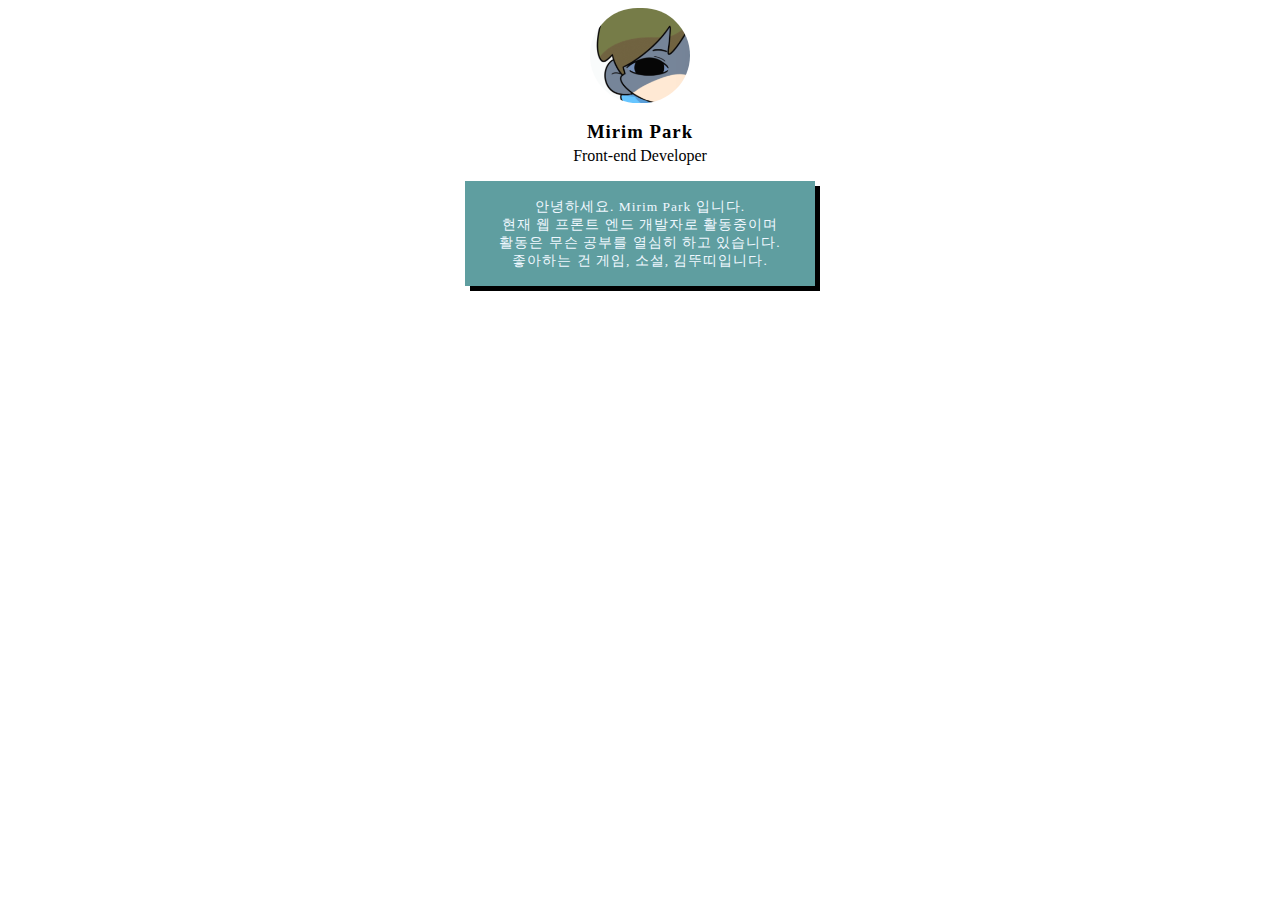
<file: index.html>
<!DOCTYPE html>
<html lang="en">
<head>
    <meta charset="UTF-8">
    <meta name="viewport" content="width=device-width, initial-scale=1.0">
    <title>Document</title>
    <link href="css/main.css" rel="stylesheet">
    <!-- 상대 경로 -->
</head>
<body>

    <img src="kimdduddi.png" class="profile">
    <h3 class="title">Mirim Park</h3>
    <!-- letter-spacing 글자 자간 -->
    <p class="content">Front-end Developer</p>
    <!-- span 별 의미 없는 태그-->
    <!-- font-weight 아니면 간단한게 strong도 가능 -->
    <div class="box">
        <p class="detail">안녕하세요. Mirim Park 입니다.<br>
        현재 웹 프론트 엔드 개발자로 활동중이며<br>
        활동은 무슨 공부를 열심히 하고 있습니다.<br>
        좋아하는 건 게임, 소설, 김뚜띠입니다.</p>
    </div>
</body>
</html>
</file>
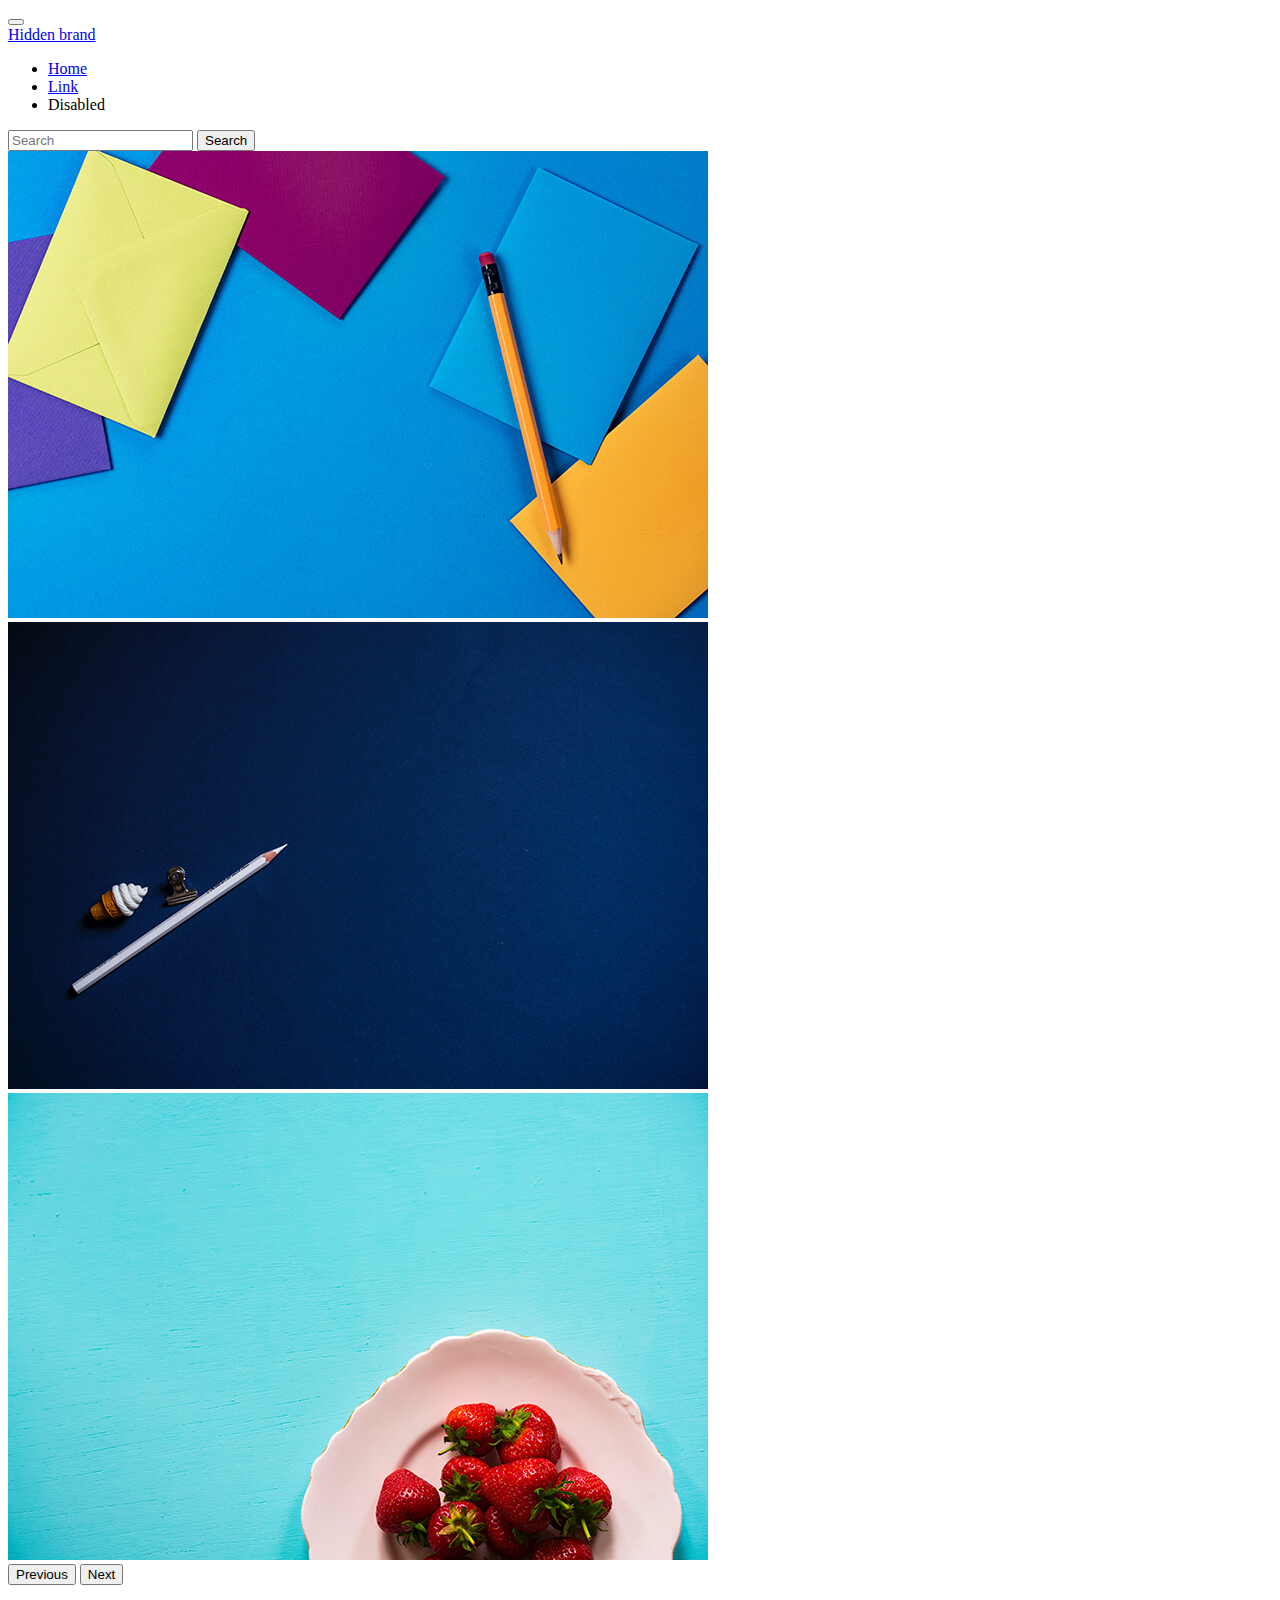
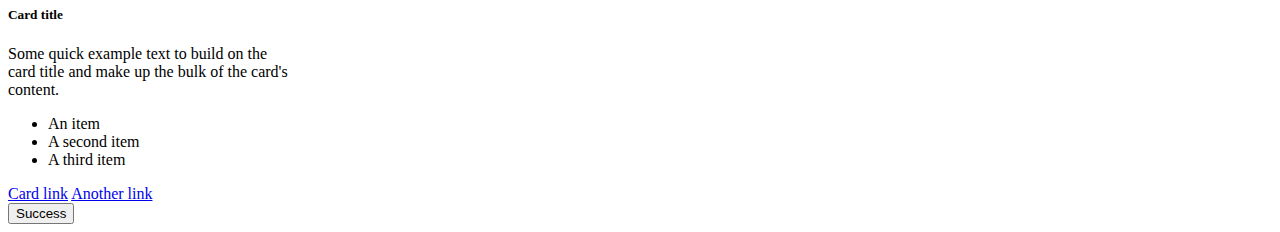
<file: bootstrap/index.html>
<!doctype html>
<html lang="en">
  <head>
    <!-- Required meta tags -->
    <meta charset="utf-8">
    <meta name="viewport" content="width=device-width, initial-scale=1">
    <title>Bootstrap demo</title>

    <!-- Bootstrap CSS -->
    <link 
    href="https://cdn.jsdelivr.net/npm/bootstrap@5.3.2/dist/css/bootstrap.min.css" 
    rel="stylesheet" 
    integrity="sha384-T3c6CoIi6uLrA9TneNEoa7RxnatzjcDSCmG1MXxSR1GAsXEV/Dwwykc2MPK8M2HN" 
    crossorigin="anonymous"
    >
  </head>
  <body>
    <nav class="navbar navbar-expand-lg bg-body-tertiary">
        <div class="container-fluid">
          <button class="navbar-toggler" type="button" data-bs-toggle="collapse" data-bs-target="#navbarTogglerDemo01" aria-controls="navbarTogglerDemo01" aria-expanded="false" aria-label="Toggle navigation">
            <span class="navbar-toggler-icon"></span>
          </button>
          <div class="collapse navbar-collapse" id="navbarTogglerDemo01">
            <a class="navbar-brand" href="#">Hidden brand</a>
            <ul class="navbar-nav me-auto mb-2 mb-lg-0">
              <li class="nav-item">
                <a class="nav-link active" aria-current="page" href="#">Home</a>
              </li>
              <li class="nav-item">
                <a class="nav-link" href="#">Link</a>
              </li>
              <li class="nav-item">
                <a class="nav-link disabled" aria-disabled="true">Disabled</a>
              </li>
            </ul>
            <form class="d-flex" role="search">
              <input class="form-control me-2" type="search" placeholder="Search" aria-label="Search">
              <button class="btn btn-outline-success" type="submit">Search</button>
            </form>
          </div>
        </div>
      </nav>


      <div id="carouselExampleFade" class="carousel slide carousel-fade">
        <div class="carousel-inner">
          <div class="carousel-item active">
            <img src="../portfolio1/img/portfolio-1.jpg" class="d-block w-100" alt="...">
          </div>
          <div class="carousel-item">
            <img src="../portfolio1/img/portfolio-2.jpg" class="d-block w-100" alt="...">
          </div>
          <div class="carousel-item">
            <img src="../portfolio1/img/portfolio-3.jpg" class="d-block w-100" alt="...">
          </div>
        </div>
        <button class="carousel-control-prev" type="button" data-bs-target="#carouselExampleFade" data-bs-slide="prev">
          <span class="carousel-control-prev-icon" aria-hidden="true"></span>
          <span class="visually-hidden">Previous</span>
        </button>
        <button class="carousel-control-next" type="button" data-bs-target="#carouselExampleFade" data-bs-slide="next">
          <span class="carousel-control-next-icon" aria-hidden="true"></span>
          <span class="visually-hidden">Next</span>
        </button>
      </div>


      <div class="card" style="width: 18rem;">
                <div class="card-body">
          <h5 class="card-title">Card title</h5>
          <p class="card-text">Some quick example text to build on the card title and make up the bulk of the card's content.</p>
        </div>
        <ul class="list-group list-group-flush">
          <li class="list-group-item">An item</li>
          <li class="list-group-item">A second item</li>
          <li class="list-group-item">A third item</li>
        </ul>
        <div class="card-body">
          <a href="#" class="card-link">Card link</a>
          <a href="#" class="card-link">Another link</a>
        </div>
      </div>

    
    <button type="button" class="btn btn-success">Success</button>


    <script 
    src="https://cdn.jsdelivr.net/npm/bootstrap@5.3.2/dist/js/bootstrap.bundle.min.js" 
    integrity="sha384-C6RzsynM9kWDrMNeT87bh95OGNyZPhcTNXj1NW7RuBCsyN/o0jlpcV8Qyq46cDfL" 
    crossorigin="anonymous"
    >
    </script>
  </body>
</html>
</file>
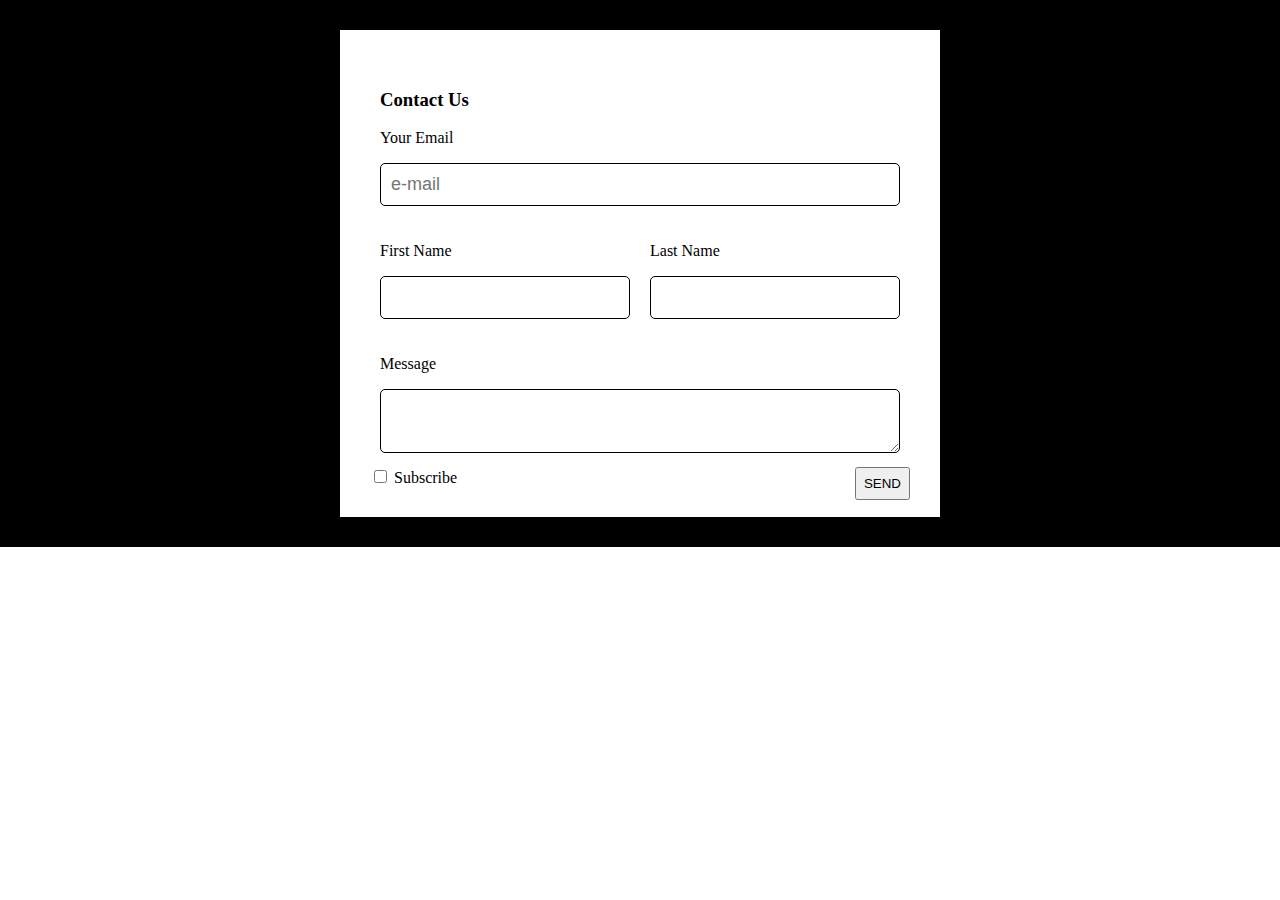
<file: contact us/index.html>
<!DOCTYPE html>
<html lang="en">
<head>
    <meta charset="UTF-8">
    <meta name="viewport" content="width=device-width, initial-scale=1.0">
    <title>Contact us</title>
    <link href="main.css" rel="stylesheet">
</head>
<body>
    
    <div class="form-background">
        <div class="form-white">
            <form>
                <div class="w-100">
                    <h3>Contact Us</h3>
                    <p>Your Email</p>
                    <input class="form-input" 
                    type="email"
                    placeholder="e-mail">
                 </div>
                <div class="w-50">
                    <p>First Name</p>
                    <input class="form-input" type="text">
                </div>
                <div class="w-50">
                    <p>Last Name</p>
                    <input class="form-input" type="text">
                </div>
                <div style="clear: both"></div>

                <div class="w-100">
                    <p>Message</p>
                    <textarea class="form-input"></textarea>
                </div>

                <div>
                    <input id="sub" type="checkbox">
                    <label for="sub">Subscribe</label>
                    <button class="yellow-button">SEND</button>
                </div>
            </form>
        </div>
    </div>
</body>
</html>
</file>
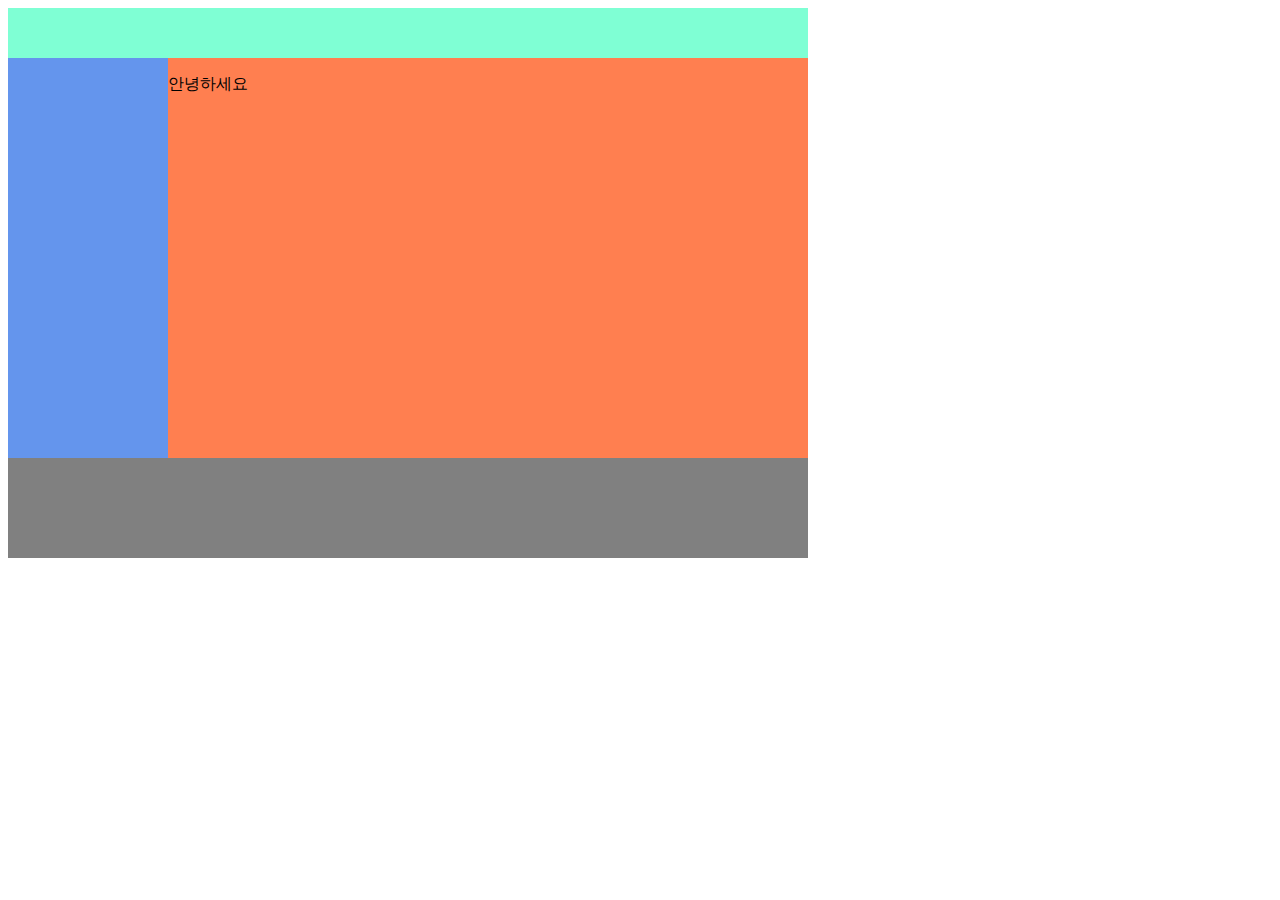
<file: layout1.html>
<!DOCTYPE html>
<html lang="en">
<head>
    <meta charset="UTF-8">
    <meta name="viewport" content="width=device-width, initial-scale=1.0">
    <title>Document</title>
    <link href="css/main.css" rel="stylesheet">
</head>
<body>
    
    <div class="container">
        <div class="header"></div>
        <div class="left-menu"><!--
    --></div><div class="right">
            <p>안녕하세요</p>
        </div>
        <div class="footer"></div>
    </div>


</body>
</html>
</file>
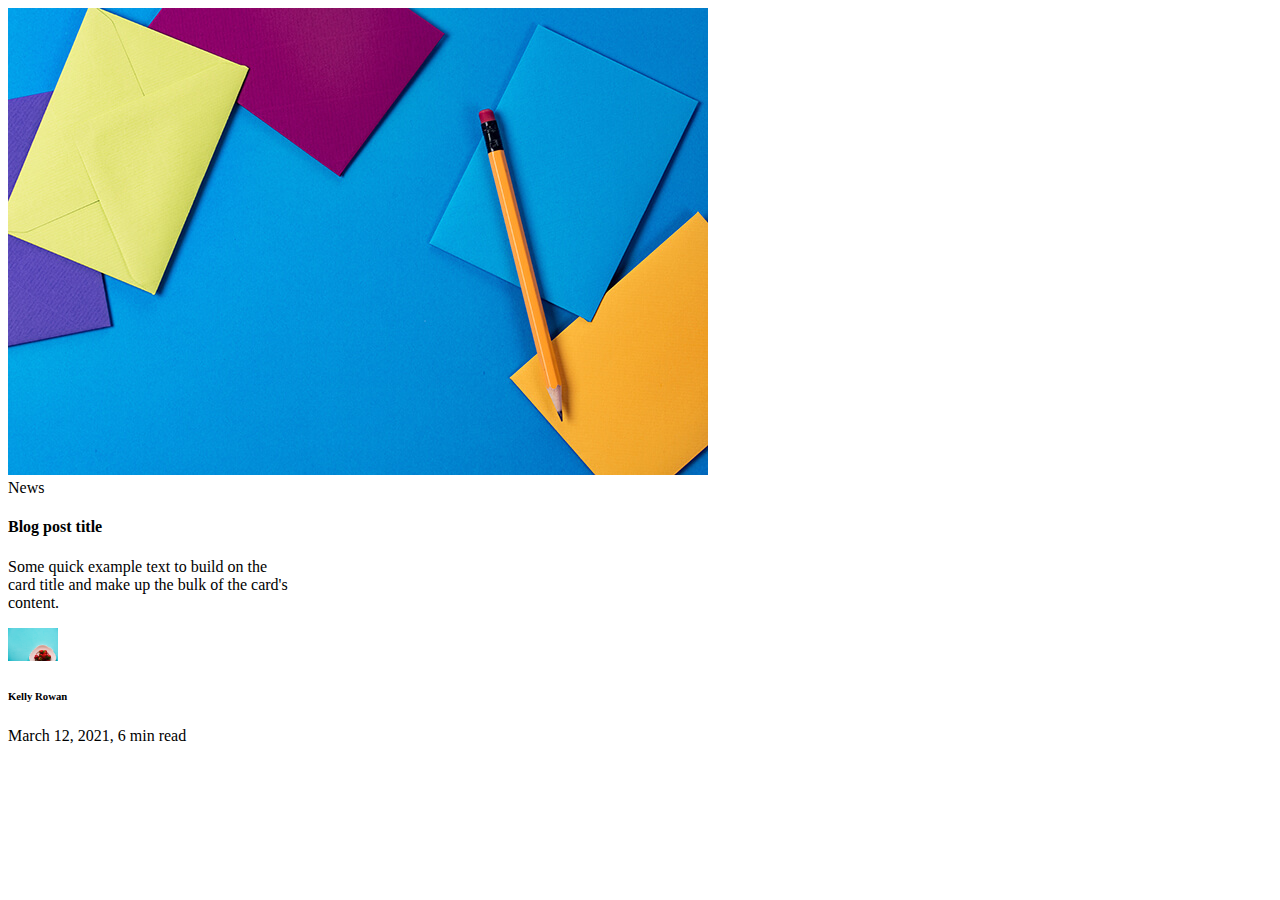
<file: bootstrap/work.html>
<!-- Card, Badge, Media Object, Shadow, image 알아서 , CSS, style 사용 x
-->


<!doctype html>
<html lang="en">

<head>
    <meta charset="utf-8">
    <meta name="viewport" content="width=device-width, initial-scale=1">
    <title>Bootstrap demo</title>
    <link href="https://cdn.jsdelivr.net/npm/bootstrap@5.3.2/dist/css/bootstrap.min.css" rel="stylesheet"
        integrity="sha384-T3c6CoIi6uLrA9TneNEoa7RxnatzjcDSCmG1MXxSR1GAsXEV/Dwwykc2MPK8M2HN" crossorigin="anonymous">
</head>

<body>



    <div class="container">
        <div class="card shadow" style="width: 18rem;">
            <img src="../portfolio1/img/portfolio-1.jpg" class="card-img-top">
            <div class="card-body">
                <span class="badge rounded-pill bg-primary">News</span>
                <h4 class="mt-2">Blog post title</h4>
                <p class="card-text">Some quick example text to build on the card title and make up the bulk of the
                    card's content.</p>

                <div class="d-flex p-3">
                    <div class="flex-shrink-0">
                        <img src="../portfolio1/img/portfolio-3.jpg" width="50px">
                    </div>
                    <div class="flex-grow-1 ms-3 mt-1">
                        <h6 class="fw-bold mb-0">Kelly Rowan</h6>
                        <p class="text-muted">March 12, 2021, 6 min read</p>
                    </div>
                </div>

            </div>
        </div>
    </div>


    <script src="https://cdn.jsdelivr.net/npm/bootstrap@5.3.2/dist/js/bootstrap.bundle.min.js"
        integrity="sha384-C6RzsynM9kWDrMNeT87bh95OGNyZPhcTNXj1NW7RuBCsyN/o0jlpcV8Qyq46cDfL"
        crossorigin="anonymous"></script>
</body>

</html>
</file>
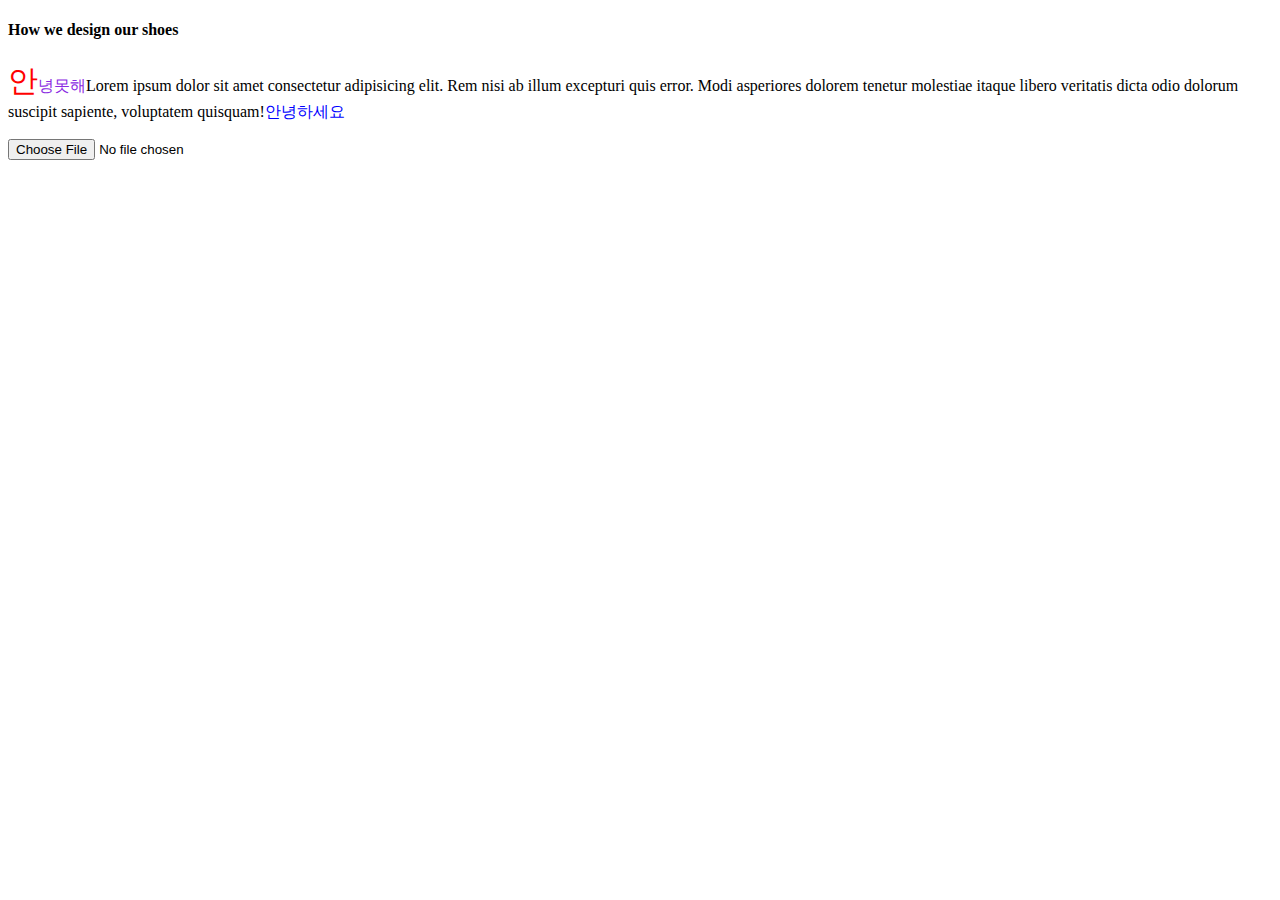
<file: bootstrap/work2.html>
<!DOCTYPE html>
<html lang="en">
<head>
    <meta charset="UTF-8">
    <meta name="viewport" content="width=device-width, initial-scale=1.0">
    <title>Document</title>
    <link href="work2.css" rel="stylesheet">
</head>
<body>
    

    <div class="expain-box">
        <h4>How we design our shoes</h4>
        <p class="pseudo">Lorem ipsum dolor sit amet consectetur adipisicing elit. 
            Rem nisi ab illum excepturi quis error.
             Modi asperiores dolorem tenetur molestiae itaque libero veritatis dicta 
             odio dolorum suscipit sapiente, voluptatem quisquam!</p>

             <input type="file">
    </div>
</body>
</html>
</file>
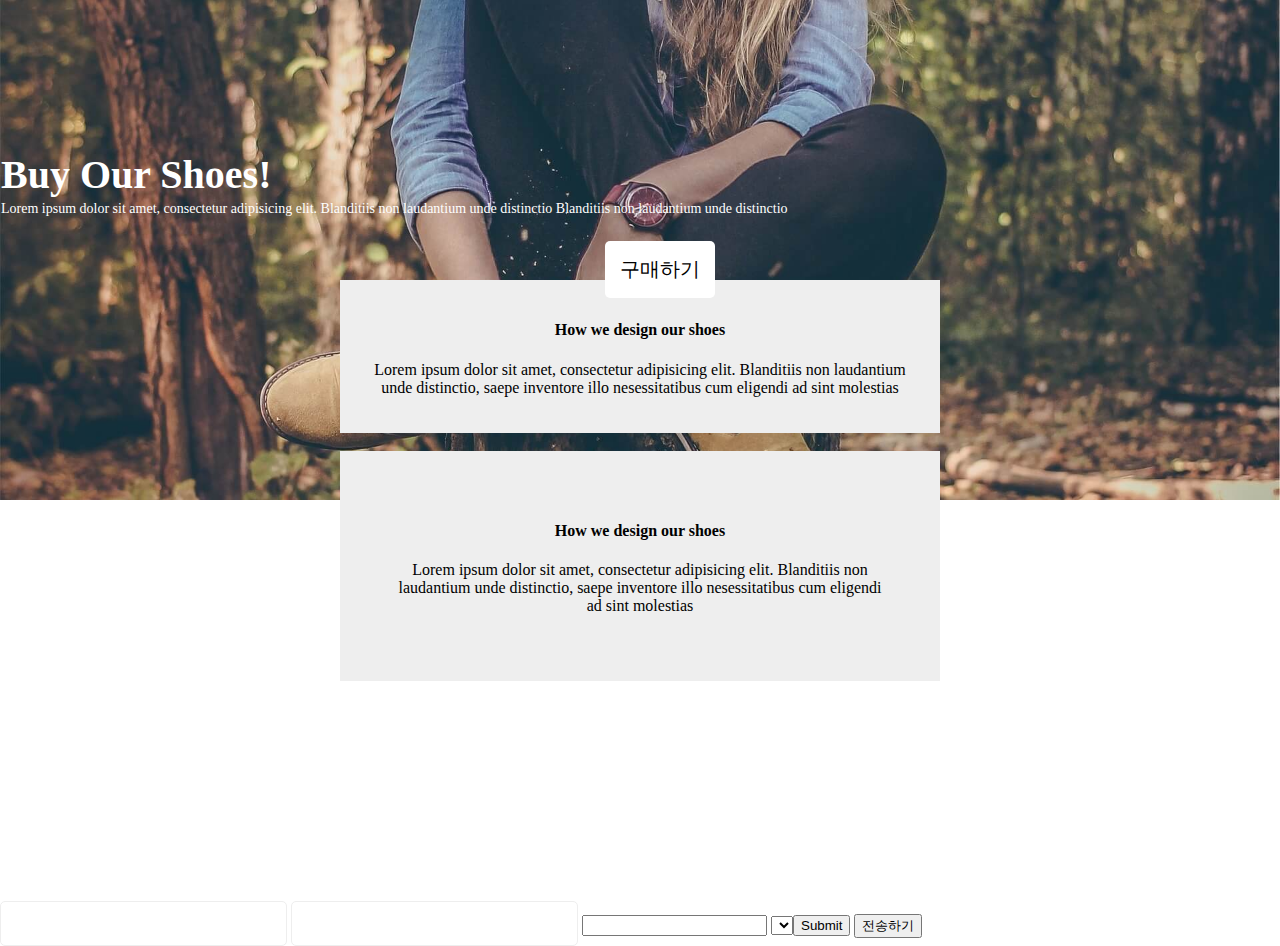
<file: layout2/layout2.html>
<!DOCTYPE html>
<html lang="en">
<head>
    <meta charset="UTF-8">
    <meta name="viewport" content="width=device-width, initial-scale=1.0">
    <title>Document</title>
    <link href="https://necolas.github.io/normalize.css/8.0.1/normalize.css">
    <link href="css/main.css" rel="stylesheet">
</head>
<body style="margin: 0px;">

    
    <div class="main-background">
         <h4 class="main-title">Buy Our Shoes!</h4>
         <p class="sub-title">Lorem ipsum dolor sit amet, consectetur adipisicing elit.
            Blanditiis non laudantium unde distinctio Blanditiis non laudantium unde distinctio
         </p>
        <button class="main-button">구매하기</button>
    </div>

    <div class="explain-box">
        <h4>How we design our shoes</h4>
        <p>Lorem ipsum dolor sit amet, consectetur adipisicing elit.
            Blanditiis non laudantium unde distinctio, saepe inventore illo nesessitatibus cum
        eligendi ad sint molestias</p>
    </div>
    <br>
    <div class="explain-box" style="padding: 50px">
        <h4>How we design our shoes</h4>
        <p>Lorem ipsum dolor sit amet, consectetur adipisicing elit.
            Blanditiis non laudantium unde distinctio, saepe inventore illo nesessitatibus cum
        eligendi ad sint molestias</p>
    </div>

    <form>
        <input type="text" name="age">
        <!-- name : 서버개발할 때 필요한 속성 -->
        <input type="text" class="text-input">
        <input type="email">
        <select>
            <input type="submit">
            <button type="submit">전송하기</button>
        </select>
    
    </form>
</body>
</html>
</file>
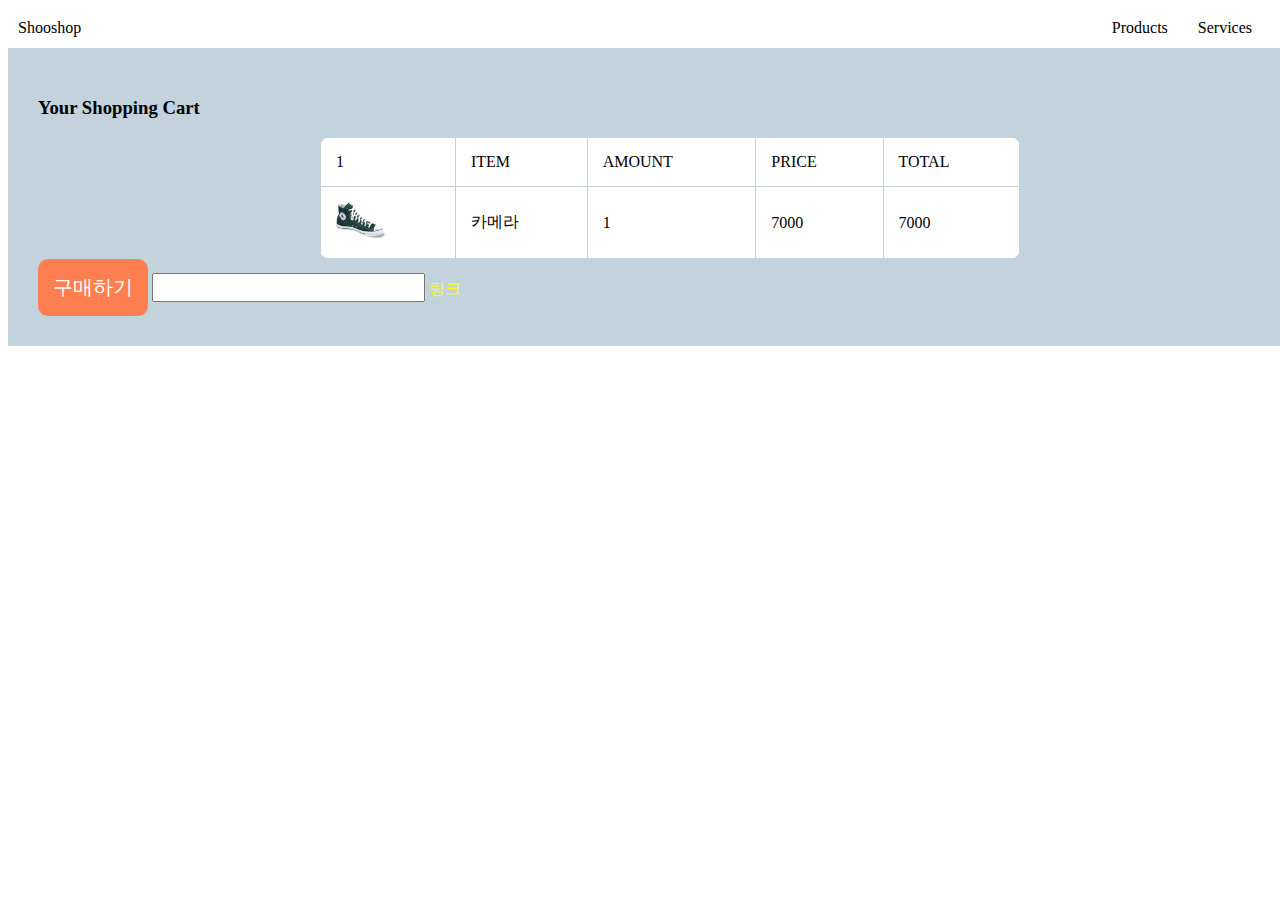
<file: layout4/cart.html>
<!DOCTYPE html>
<html lang="en">

<head>
    <meta charset="UTF-8">
    <meta name="viewport" content="width=device-width, initial-scale=1.0">
    <title>Document</title>
    <link href="main.css" rel="stylesheet">
</head>

<body>


    <nav class="nav-container">
        <div class="nav-item">Shooshop</div>
        <div style="flex-grow: 1"></div>
        <div class="nav-item">Products</div>
        <div class="nav-item">Services</div>
    </nav>


    <div class="cart-background">
        <h3>Your Shopping Cart</h3>
        <table class="cart-table">
            <thead>
                <tr>
                    <td>1</td>
                    <td>ITEM</td>
                    <td>AMOUNT</td>
                    <td>PRICE</td>
                    <td>TOTAL</td>
                </tr>
            </thead>
            <tbody>
                <tr>
                    <td><img src="item1.png" width="50px"></td>
                    <td>카메라</td>
                    <td>1</td>
                    <td>7000</td>
                    <td>7000</td>
                </tr>
            </tbody>
        </table>
        <button class="btn">구매하기</button>
        <input class="input-test">
        <a href="#" class="custom-link">링크</a>

    </div>



    <div class="header">
        <p class="title"></p>
        <p class="title"></p>
        <p class="title"></p>
    </div>

    
</body>

</html>
</file>
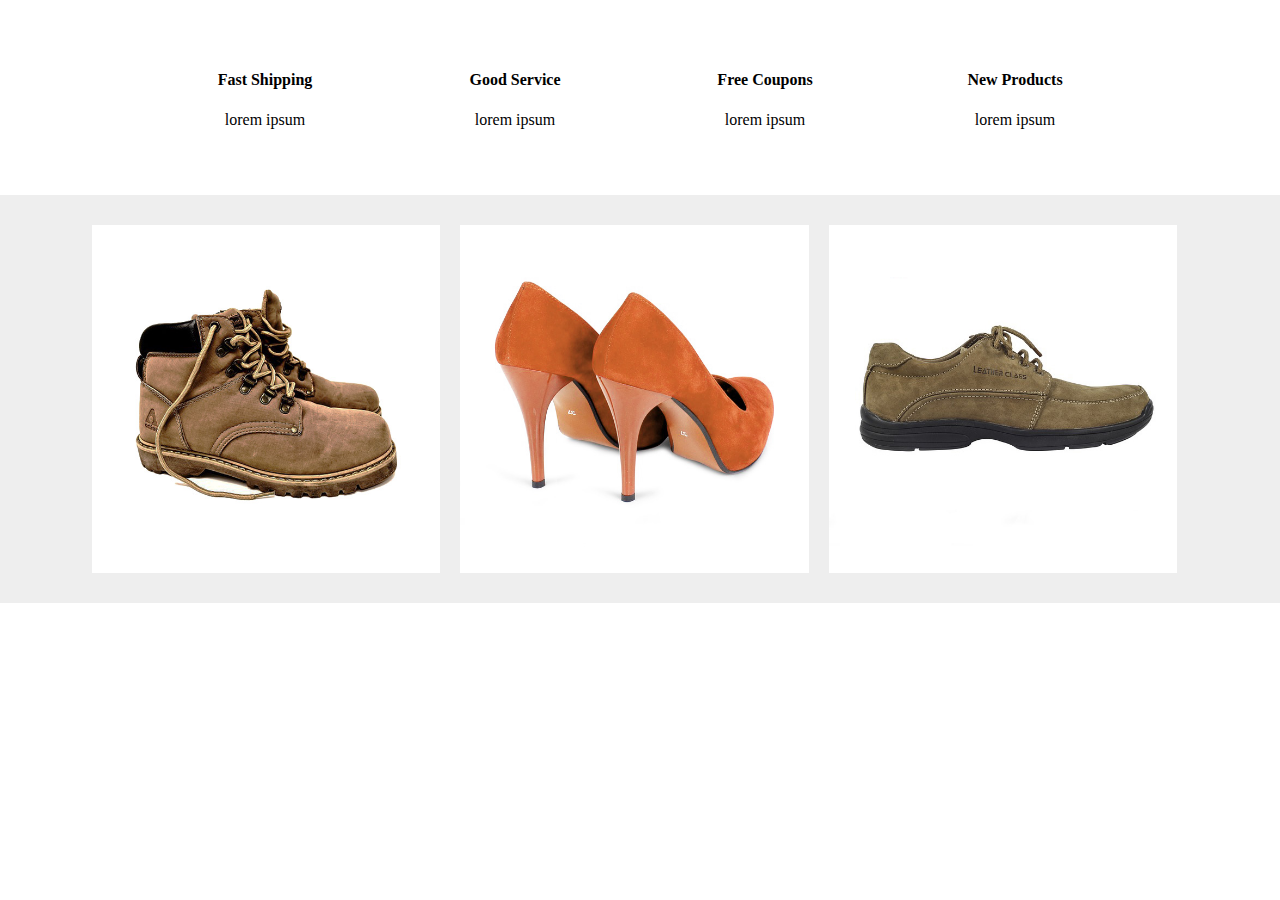
<file: layout5/main.html>
<!DOCTYPE html>
<html lang="en">

<head>
    <meta charset="UTF-8">
    <meta name="viewport" content="width=device-width, initial-scale=1.0">
    <title>Document</title>
    <link href="main.css" rel="stylesheet">
    <link rel="stylesheet" href="https://cdnjs.cloudflare.com/ajax/libs/font-awesome/6.5.1/css/all.min.css" />
</head>

<body>

    <div class="main-container">
        <div class="sub-container">
            <h4>Fast Shipping</h4>
            <p>lorem ipsum</p>
        </div>
        <div class="sub-container">
            <h4>Good Service</h4>
            <p>lorem ipsum</p>
        </div>
        <div class="sub-container">
            <h4>Free Coupons</h4>
            <p>lorem ipsum</p>
        </div>
        <div class="sub-container">
            <h4>New Products</h4>
            <p>lorem ipsum</p>
        </div>
        <div style="clear: both; clear: both;"></div>
    </div>

    <div class="shop-bg">
        <div class="shop-container">
            <div class="shop-item">
                <div style="position: relative">
                    <div class="overlay-wrap">
                        <div class="overlay-black">
                            <h1>60$</h1>
                        </div>
                    </div>
                    <img src="img/product1.jpg">
                </div>
            </div>
            <div class="shop-item">
                <img src="img/product2.jpg">
            </div>
            <div class="shop-item">
                <img src="img/product3.jpg">
            </div>
        </div>

    </div>

</body>

</html>
</file>
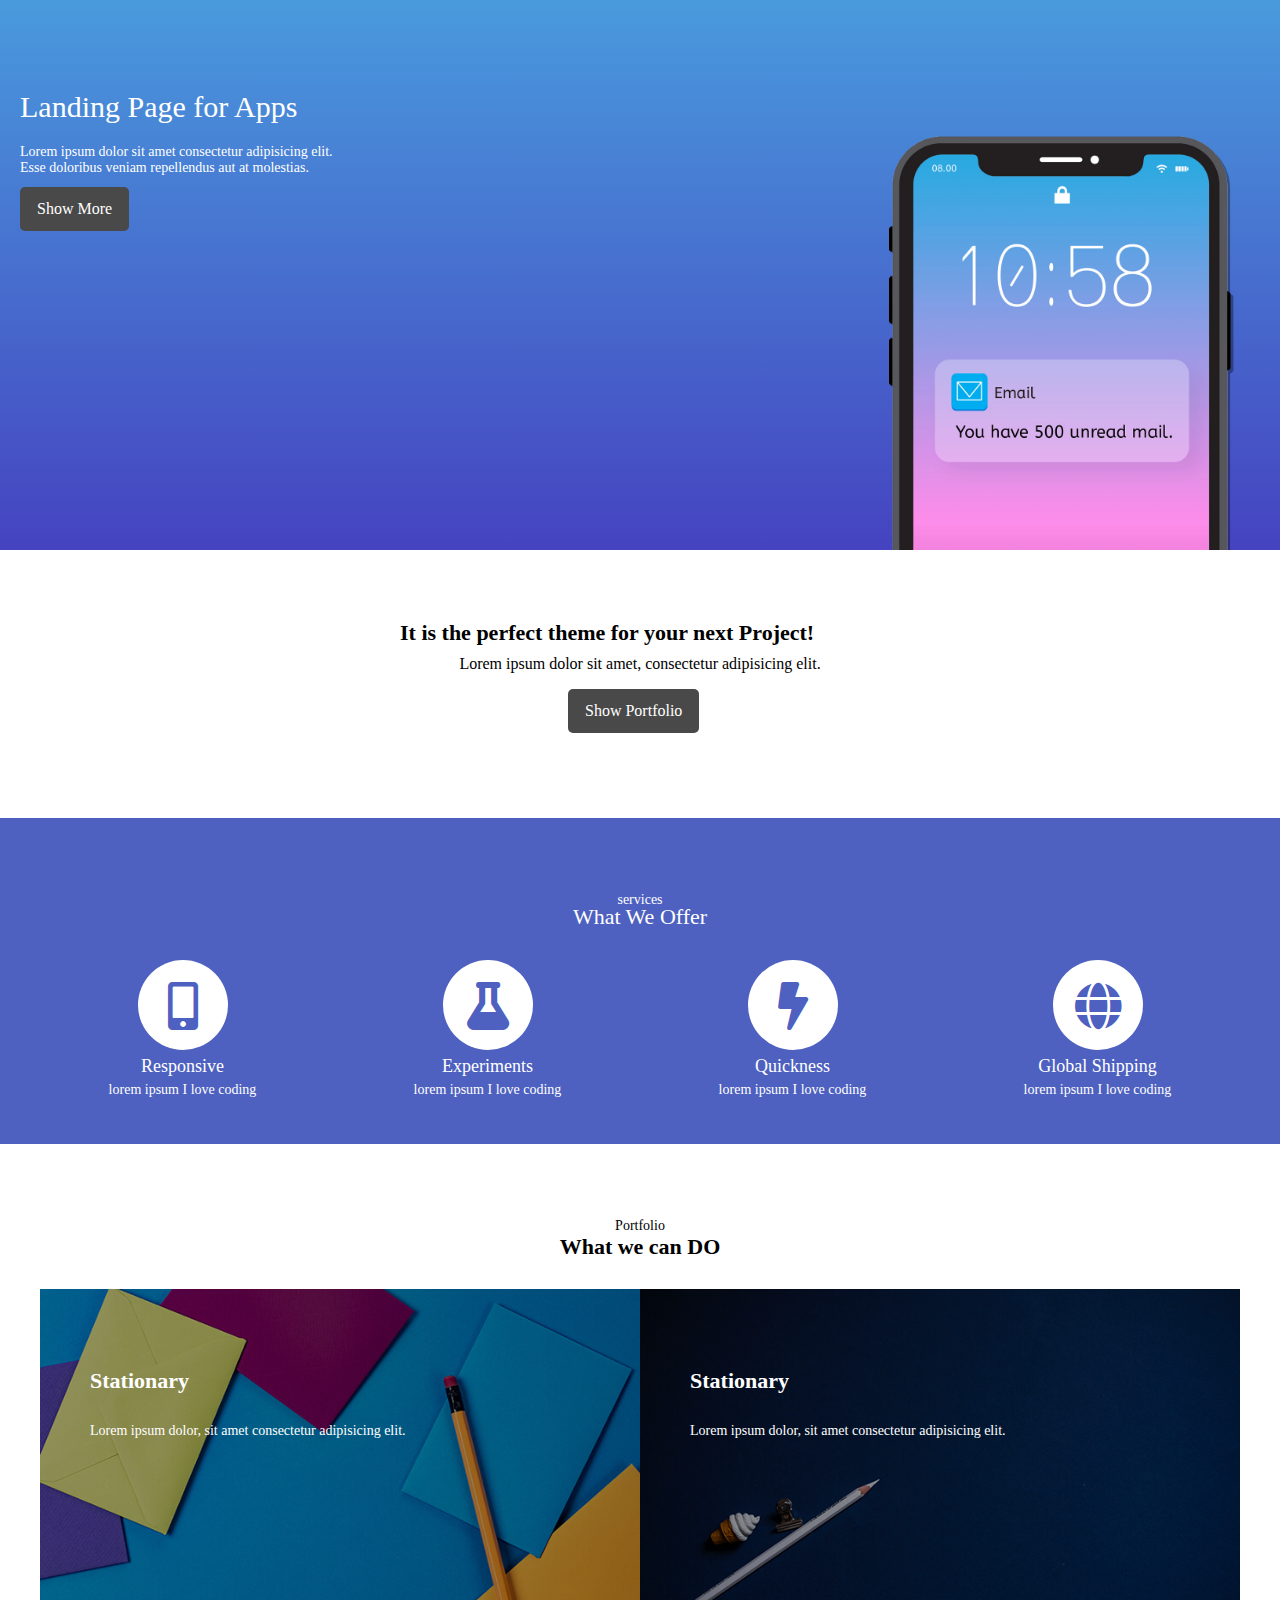
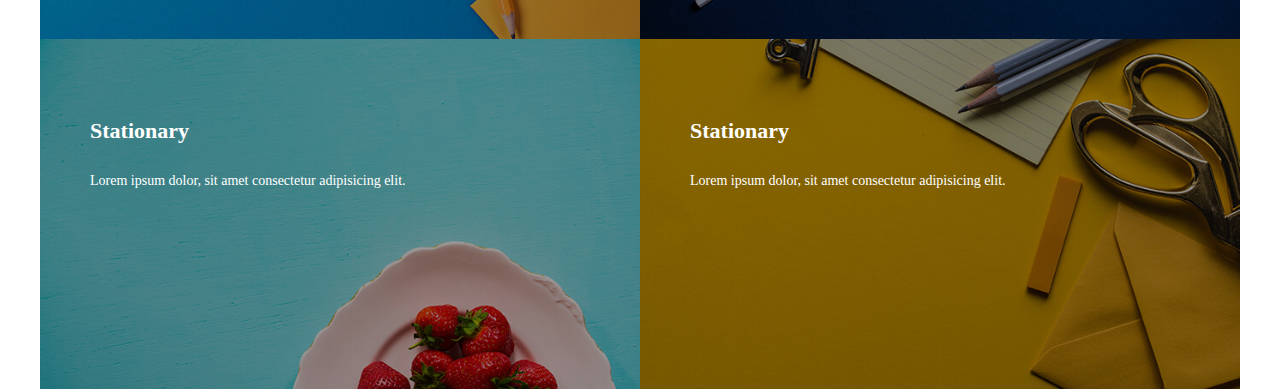
<file: portfolio1/main.html>
<!DOCTYPE html>
<html lang="en">

<head>
    <meta charset="UTF-8">
    <meta name="viewport" content="width=device-width, initial-scale=1.0">
    <title>Document</title>
    <link href="main.css" rel="stylesheet">
    <link href="../fontawesome/fontawesome/css/all.min.css" rel="stylesheet" />
</head>

<body>
    <!-- 1. Main -->
    <div class="main-background">
        <div class="main-container">
            <div class="main-text">
                <h1>Landing Page for Apps</h1>
                <p>Lorem ipsum dolor sit amet consectetur adipisicing elit. <br>
                    Esse doloribus veniam repellendus aut at molestias.</p>
                <button class="btn btn-black">Show More</button>
            </div>
            <img src="img/iphone.png" class="main-iphone">

        </div>
    </div>

    <!-- 2. Sub -->
    <div class="sub-container">
        <div class="sub-textbox">
            <h4>It is the perfect theme for your next Project!</h4>
            <p>Lorem ipsum dolor sit amet, consectetur adipisicing elit.</p>
            <button class="btn btn-black">Show Portfolio</button>
        </div>
    </div>

    <!-- 3. What We Offer -->
    <div class="service">
        <div class="main-container">
            <p>services</p>
            <h4 style="margin-top: 0;">What We Offer</h4>

            <div class="service-items">
                <div>
                    <i class="fas fa-mobile-alt fa-3x service-icon"></i>
                    <h5>Responsive</h5>
                    <p>lorem ipsum I love coding</p>
                </div>
                <div>
                    <i class="fa fa-flask fa-3x service-icon"></i>
                    <h5>Experiments</h5>
                    <p>lorem ipsum I love coding</p>
                </div>
                <div>
                    <i class="fa fa-bolt fa-3x service-icon"></i>
                    <h5>Quickness</h5>
                    <p>lorem ipsum I love coding</p>

                </div>
                <div>
                    <i class="fa fa-globe fa-3x service-icon"></i>
                    <h5>Global Shipping</h5>
                    <p>lorem ipsum I love coding</p>
                </div>
            </div>

        </div>
    </div>

    <div class="portfolio">
        <p>Portfolio</p>
        <h4>What we can DO</h4>
        <div class="portfolio-container">

            <div class="portfolio-item1">
                <div class="white-box"></div>
                <div class="portfolio-text">
                    <h4>Stationary</h4>
                    <p>Lorem ipsum dolor, sit amet consectetur adipisicing elit.</p>
                </div>
            </div>
            <div class="portfolio-item1">
                <div class="white-box"></div>
                <div class="portfolio-text">
                    <h4>Stationary</h4>
                    <p>Lorem ipsum dolor, sit amet consectetur adipisicing elit.</p>
                </div>
            </div>
            <div class="portfolio-item1">
                <div class="white-box"></div>
                <div class="portfolio-text">
                    <h4>Stationary</h4>
                    <p>Lorem ipsum dolor, sit amet consectetur adipisicing elit.</p>
                </div>
            </div>
            <div class="portfolio-item1">
                <div class="white-box"></div>
                <div class="portfolio-text">
                    <h4>Stationary</h4>
                    <p>Lorem ipsum dolor, sit amet consectetur adipisicing elit.</p>
                </div>
            </div>

        </div>
    </div>

</body>

</html>
</file>
<file: css/main.css>
.profile {
    width: 100px; 
    display: block; 
    margin-left: auto; 
    margin-right: auto; 
    border: solid 1px none; 
    border-radius: 70px;
}

.title {
    letter-spacing: 1px; 
    text-align: center
}

.content {
    text-align: center; 
    font-weight: 400; 
    margin-top: -15px;
}

.box {
    background-color: cadetblue; 
    width: 350px; 
    text-align: center; 
    padding: 3px 0 3px 0;
    display: block; 
    /* <div>, <p>, <h> 특징
    display: block 기본으로 있음 */
    margin-left: auto; 
    margin-right: auto;
    box-shadow: 5px 5px;
    /* x -> y 순서 
    x-position 양수면 오른쪽 음수면 왼쪽
    y-position 양수면 아래쪽 음수면 위쪽 */
}

.detail {
    font-size: 13.5px; 
    letter-spacing: 1px;
    color: aliceblue;
}
/* 일부 스타일은 자동으로 부모 -> 자식 inherit 되기 때문에
p태그에 css 효과를 주지 않아도 부모인 div에 효과를 줘도 결과는 동일하다. */





/* --------------------------- */
.container {
    width: 800px;
}

.header {
    width: 100%;
    height: 50px;
    background: aquamarine;
}

.left-menu {
    width: 20%;
    height: 400px;
    background: cornflowerblue;
    /* float: left; */
    display: inline-block;
    vertical-align: top;
}

.right {
    width: 80%;
    height: 400px;
    background: coral;
    /* float: left; */
    display: inline-block;
}

.footer {
    width: 100%;
    height: 100px;
    background: grey;
    /* clear: both; */
}

/* 
    display : block (한 행을 전부 차지)
    display : inline-block (내 크기만큼 차지)
*/
</file>
<file: contact us/main.css>
body {
    margin : 0px;
}

div, input, textarea {
    box-sizing: border-box;
}

.form-background {
    background-color: black;
    padding: 30px;
}

.form-white {
    background-color: white;
    padding: 30px;
    width: 80%;
    max-width: 600px;
    margin: auto;
}

.form-input {
    width: 100%;
    padding: 10px;
    font-size: 18px;
    border: 1px solid black;
    border-radius: 5px;
}

.w-50 {
    width: 50%;
    float: left;
    padding: 10px;
}

.w-100 {
    width: 100%;
    padding: 10px;
}

.yellow-button {
    padding: 7px;
    display: block;
    margin-left: auto;
    float: right;
}
</file>
<file: bootstrap/work2.css>
.pseudo::first-letter {
    color: red;;
    font-size: 30px;
}

.pseudo::after {
    content: '안녕하세요';
    color: blue;
}

.pseudo::before {
    content: '안녕못해';
    color: blueviolet;
}
</file>
<file: layout2/css/main.css>
body {
    margin : 0px
}

div {
    box-sizing: border-box;
}
/* 써놓고 시작하면 매우 편리함 */



.main-background {
    width: 100%;
    height: 500px;
    background-image: url(../img/shoes.jpg), url();
    /* 배경 겹치고 싶으면 여러개를 연달아 쓰면 된다. */
    background-size: cover;
    /* cover나 contain 많이 사용한다. */
    background-repeat: no-repeat;
    /* 여러개 안나오게 */
    background-position: center;
    /* background-attachment: fixed; */
    /* filter: brightness(70%); */
    padding: 1px;
}


.main-title {
    color: white;
    font-size: 40px;
    margin-top: 150px;
}


.sub-title  {
    color: white;
    font-size: 14px;
    margin-top: -50px;
}


.main-button {
    padding: 15px;
    /* margin-right: auto; */
    font-size: 20px;
    background: white;
    border: none;
    border-radius: 5px;
    position: relative;
    /* 내 원래 위치를 기준으로 이동하세요~ 
    공중에 뜬다.
    position: static 좌표이동x 
    position: fixed 화면고정 - 스크롤해도 고정되는 걸 원하면 fixed 사용하면 된다.
    position: absolute 내 부모 태그 중에 position: realtive를 가진 부모 기준 */
    top: 10px;
    left: 20px;
    z-index: 5;
    margin: auto;
    display: block;
}


.explain-box {
    width: 80%;
    max-width: 600px;
    margin: auto;
    padding: 20px;
    text-align: center;
    background-color: #eee;
    position: relative;
    top: -220px;
    box-sizing: border-box;
    /* 이러면 width가 padding, border 포함 */
}


input[type=text] {
    padding: 10px;
    font-size: 20px;
    border: 1px solid #eee;
    border-radius: 5px;
}
</file>
<file: layout4/main.css>
.cart-background {
    width: 100%;
    background-color: #c2d3de;
    padding: 30px;
}

td,
th {
    /* border: solid 1px black; */
}

table {
    border-collapse: collapse;
}

.cart-table {
    width: 100%;
    max-width: 700px;
    margin: auto;
    background-color: white;
    border-radius: 10px;
}

.cart-table td,
.cart-table th {
    padding: 15px;
    border: 1px solid #c2d3de;
}

.btn {
    padding: 15px;
    font-size: 20px;
    border: none;
    border-radius: 10px;
    background-color: coral;
    color: white;
    cursor: pointer;
}

.btn:hover {
    background-color: chocolate;
}

.btn:focus {
    background-color: grey;
}

.btn:active {
    background-color: brown;
    border: 2px solid black;
}

.input-test {
    font-size: 20px;
}

.input-test:focus {
    border-bottom: 4px solid red;
}

.custom-link {
    text-decoration: none;
}

.custom-link:link {
    color: yellow;
}

.custom-link:visited {
    color: beige;
}



.flex-container {
    height: 500px;
    display: flex;
    /* 정렬 */
    justify-content: center;
    /* 가로 세로 배치 */
    flex-direction: row;
    /* width 크면 밑으로 보내고 싶을 때 */
    /* flex-wrap: wrap; */
    /* flex 이용시 상하정렬 */
    align-items: flex-start;
}

.flex-item {
    width: 200px;
    height: 100px;
    background-color: grey;
    margin: 5px;
}


.nav-container {
    display: flex;
    height: 40px;
    align-items: center;
}

.nav-item {
    padding: 5px;
    margin-right: 10px;
    padding: 10px;
}
</file>
<file: layout5/main.css>
body {
    margin: 0px;
}

div {
    box-sizing: border-box;
}

.main-container {
    /* display: flex; */
    width: 80%;
    max-width: 1000px;
    margin: auto;
    margin-top: 50px;
    margin-bottom: 50px;
    /* justify-content: space-around;
    align-items: center; */
}

.sub-container {
    /* text-align: center;
    width: 150px; */
    /* border: 1px solid #ccc; */
    float: left;
    width: 25%;
    text-align: center;
}


@media screen and (max-width: 992px) {
    .sub-container {
        width: 50%;
        text-align: center;
    }

    .main-container {
        max-width: 600px;
    }
}


/* @media screen and (max-width: 768px) {

} */


@media screen and (max-width: 768px) {
    .sub-container {
        width: 100%;
        /* ???!!!!!!! */
    }

    .main-container {
        max-width: 300px;
    }
}



.shop-bg {
    background-color: #eee;
    padding: 20px;
}

.shop-container {
    /* 가로배치 */
    display: flex;
    width: 90%;
    margin: auto;
}

/* 부모 컨테이너로 부터 33% */
.shop-item {
    width: 33%;
    padding: 10px;
}

.shop-item img {
    width: 100%;
    display: block;
    /* 이미지 밑에 보통 보이지 않는 선이 있어서 조금 더 길게 나올 때가 있다.
    그럴 때는 display: block을 활용해서 박스크기를 맞춰준다. */
}


/* 시작 스타일 */
.overlay {
    position: absolute;
    width: 100%;
    height: 100%;
    background: rgba(0,0,0,0.5);
    opacity: 0;
    transition: all 0.7s; 
    /* 시작 스타일은 opacity: 0
    최종 스타일은 opacity: 1 
    transition: all 혹은 opacity 라고 하면 된다.*/
    transition-timing-function: cubic-bezier();
}

/* 최종 스타일 */
.overlay:hover {
    opacity: 1;
}


h1 {
    padding-top: 5px;
    margin-left: 30px;
    color: white;
    font-size: 35px;
}


.overlay-wrap {
    position: absolute;
    width: 100%;
    height: 100%;
    overflow: hidden;
}

.overlay-black {
    /* position: relative; */
    width: 100%;
    height: 100%;
    background-color: rgba(0,0,0,0.3);
    /* top: 50%; */
    margin-top: 100%;
}

.overlay-wrap:hover .overlay-black {
    margin-top: 83%;
    transition: all 1s;
}
</file>
<file: portfolio1/main.css>
body {
    margin: 0;
}

/* 박스의 크기를 지정할 때 내용(Content), 안쪽 여백(padding), 테두리(border)
까지 포함하여 계산하도록 지정한다. */
div {
    box-sizing: border-box;
}

h1 {
    font-size: 30px;
    font-weight: 500;
}

h4 {
    font-size: 22px;
}

h5 {
    font-size: 18px;
    font-weight: 400;
}


.main-background {
    background-image: linear-gradient(to bottom, #499add, #4543c0);
    height: 550px;
    padding: 20px;
    color: white;
}

.main-container {
    max-width: 1300px;
    margin: auto;
}

.main-text {
    float: left;
    margin-top: 50px;
}

.main-iphone {
    width: 400px;
    float: right;
    margin-top: 95px;
}


.btn {
    padding: 13px 17px;
    font-size: 16px;
    font-family: 'nanumsquare';
    font-weight: 400;
    border: none;
    border-radius: 5px;
    cursor: pointer;
    margin-top: 15px;
}

.btn-black {
    background-color: #494949;
    color: white;
}

.btn-black:hover {
    /* 마우스 올렸을 시 스타일 */
}

.btn-black:active {
    /* 커서가 찍혔을 시 스타일 */
    background: linear-gradient(to bottom, #7a7a7a, #222222);
}



@media screen and (max-width : 992px) {

    .main-iphone {
        width: 260px; 
        display: block;   
        float: none;
        margin: auto;
        margin-top: 32px;
        bottom: 0px;
    }

    .main-text {
        float: none;
        /* margin-top: 50px; */
        text-align: center;
    }
}


.service {
    background-color: #4e61c0;
    width: 100%;
    color: white;
    text-align: center;
    padding: 60px 30px 50px 30px;
}

.service-items {
    display: flex;
}

.service-items div {
    width: 25%;
}

.main-container p {
    float: none;
    margin-bottom: -4px;
    font-size: 14px;
}

.main-container h4 {
    font-weight: 500;
}

.service-icon {
    background-color: white;
    width: 90px;
    height: 90px;
    border-radius: 50%;
    color: #4e61c0;
    box-sizing: border-box;
    padding: 22px;
}

.service-items p {
    margin-top: -8%;
}

.service-items h5 {
    margin-top: 2%;
}

@media screen and (max-width: 992px) {
    .service-items {
        display: flex;
        flex-direction: column;
    }

    .service-items div {
        width: 100%;
    }

    .service-items i {
        margin-top: 50px;
    }
}



.sub-container {
    width: 480px;
    margin: auto;
}

.sub-textbox {
    float: none;
    margin: 70px 0 85px 0;
}

.sub-textbox p {
    margin-top: -20px;
    text-align: center;
}

.sub-textbox button {
    margin: 0 0 0 35%;
}




.portfolio {
    padding-top: 60px;
    padding-bottom: 60px;
    text-align: center;
}

.portfolio p {
    margin-bottom: -30px;
    font-size: 14px;
}

.portfolio-item1 {
    float: left;
    width: 50%;
    height: 350px;
    background-size: cover;
    position: relative;
}

.portfolio-item1:nth-child(1) {
    background-image: linear-gradient(rgba(0,0,0,0.4), rgba(0,0,0,0.4)), url(img/portfolio-1.jpg);
}

.portfolio-item1:nth-child(2) {
    background-image: linear-gradient(rgba(0,0,0,0.4), rgba(0,0,0,0.4)), url(img/portfolio-2.jpg);
} 

.portfolio-item1:nth-child(3) {
    background-image: linear-gradient(rgba(0,0,0,0.4), rgba(0,0,0,0.4)), url(img/portfolio-3.jpg);
} 

.portfolio-item1:nth-child(4) {
    background-image: linear-gradient(rgba(0,0,0,0.4), rgba(0,0,0,0.4)), url(img/portfolio-4.jpg);
} 

.portfolio-container {
    text-align: left;
    max-width: 1200px;
    margin: auto;
}

.portfolio-text {
    color: white;
    padding: 50px;
    width: 100%;
}


@media screen and (max-width: 992px) {
    .portfolio-item1 {
        float: none;
        width: 100%;
    }
}


.white-box {
    position: absolute;
    width: 100%;
    height: 100%;
    z-index: 2;
    border: 0px solid white;
    transition: border 0.5s ease;
}

.white-box:hover {
    border : 30px solid white;
   
}
</file>
